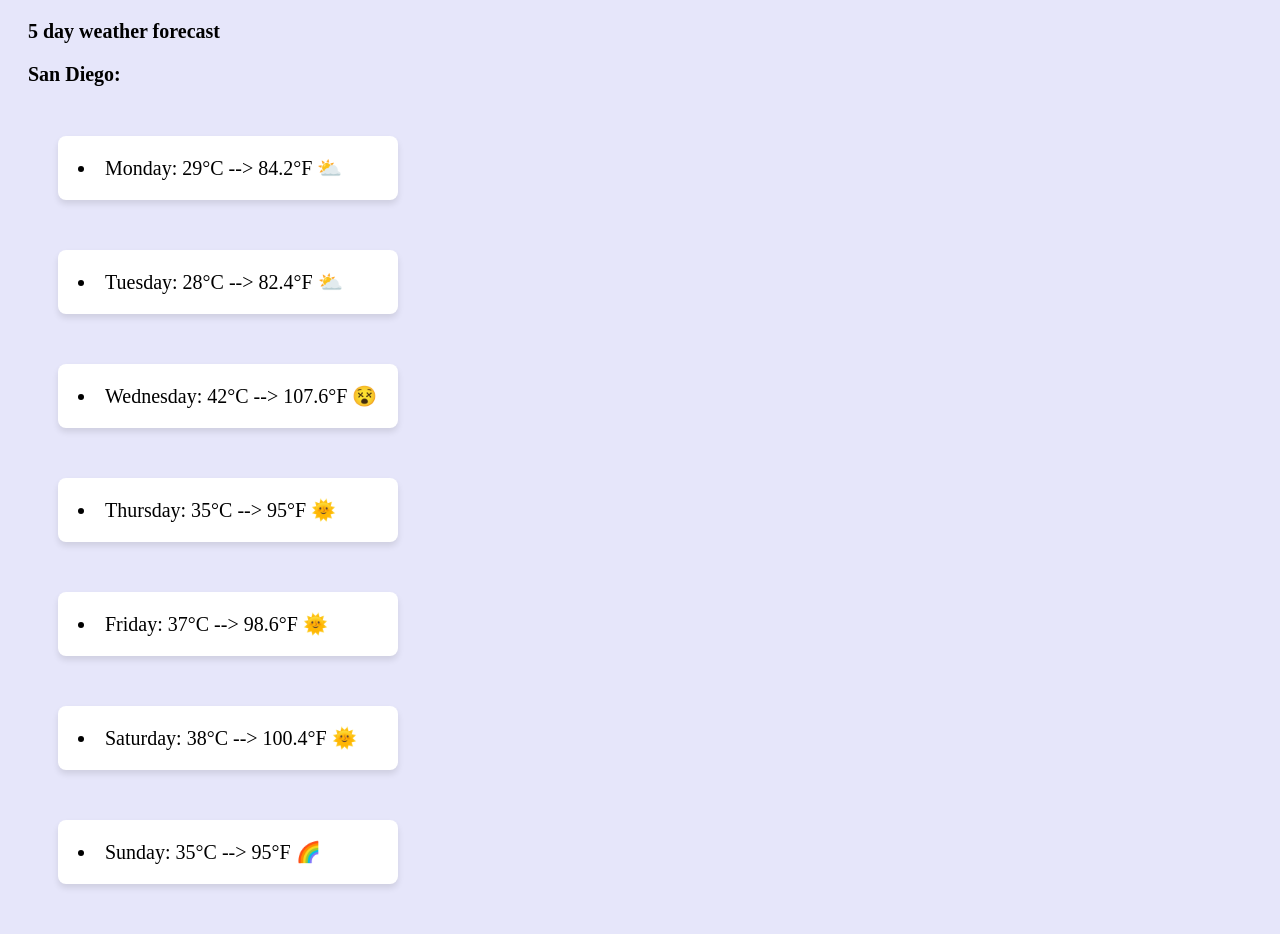
<file: assignment2.html>
<!DOCTYPE html>
<html lang="en">
<head>
    <meta charset="UTF-8">
    <meta name="viewport" content="width=device-width, initial-scale=1.0">
    <link rel="stylesheet" href="assignment2.css">
    <title>Document</title>
</head>
<body>
    <div>
        <h2> 5 day weather forecast</h2>
        <h3>San Diego:</h3>
        <section id="forecast">

        </section>
    </div>

    <script src="./assignment2.js"></script>
</body>
</html>
</file>
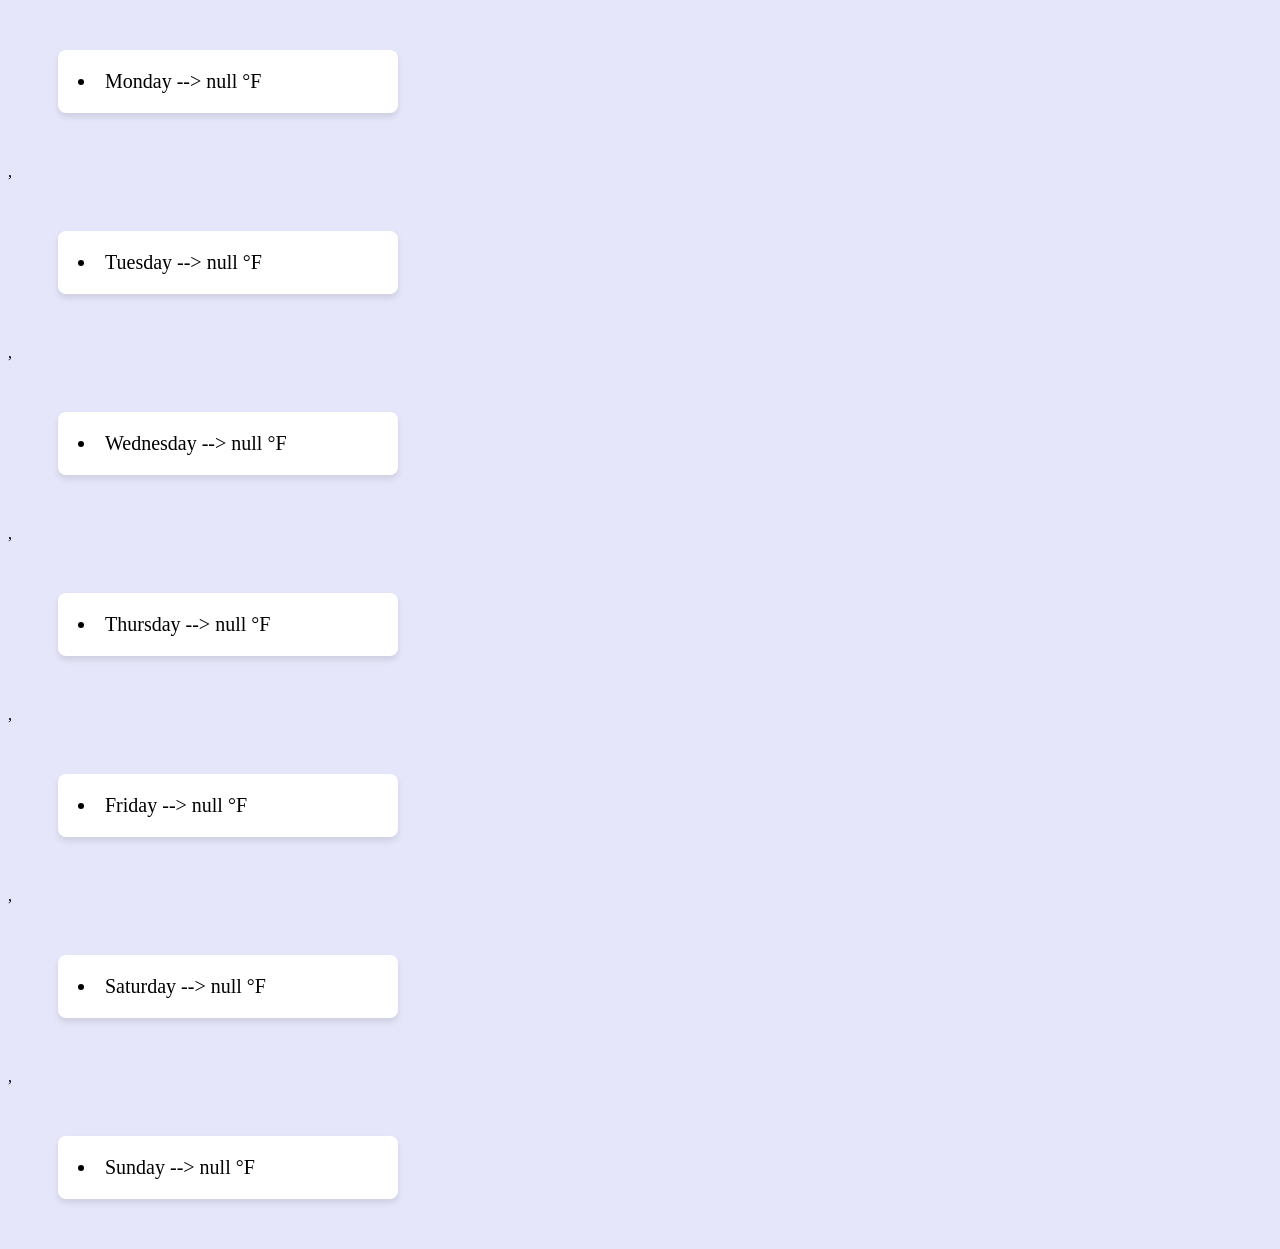
<file: final.html>
<!DOCTYPE html>
<html lang="en">
<head>
    <meta charset="UTF-8">
    <meta name="viewport" content="width=device-width, initial-scale=1.0">
    <link rel="stylesheet" href="assignment2.css">
    <title>Document</title>
</head>
<body>
    <div>
        <Section id="finals">

        </Section>
    </div>
    <script src="./final.js"></script>
</body>
</html>
</file>
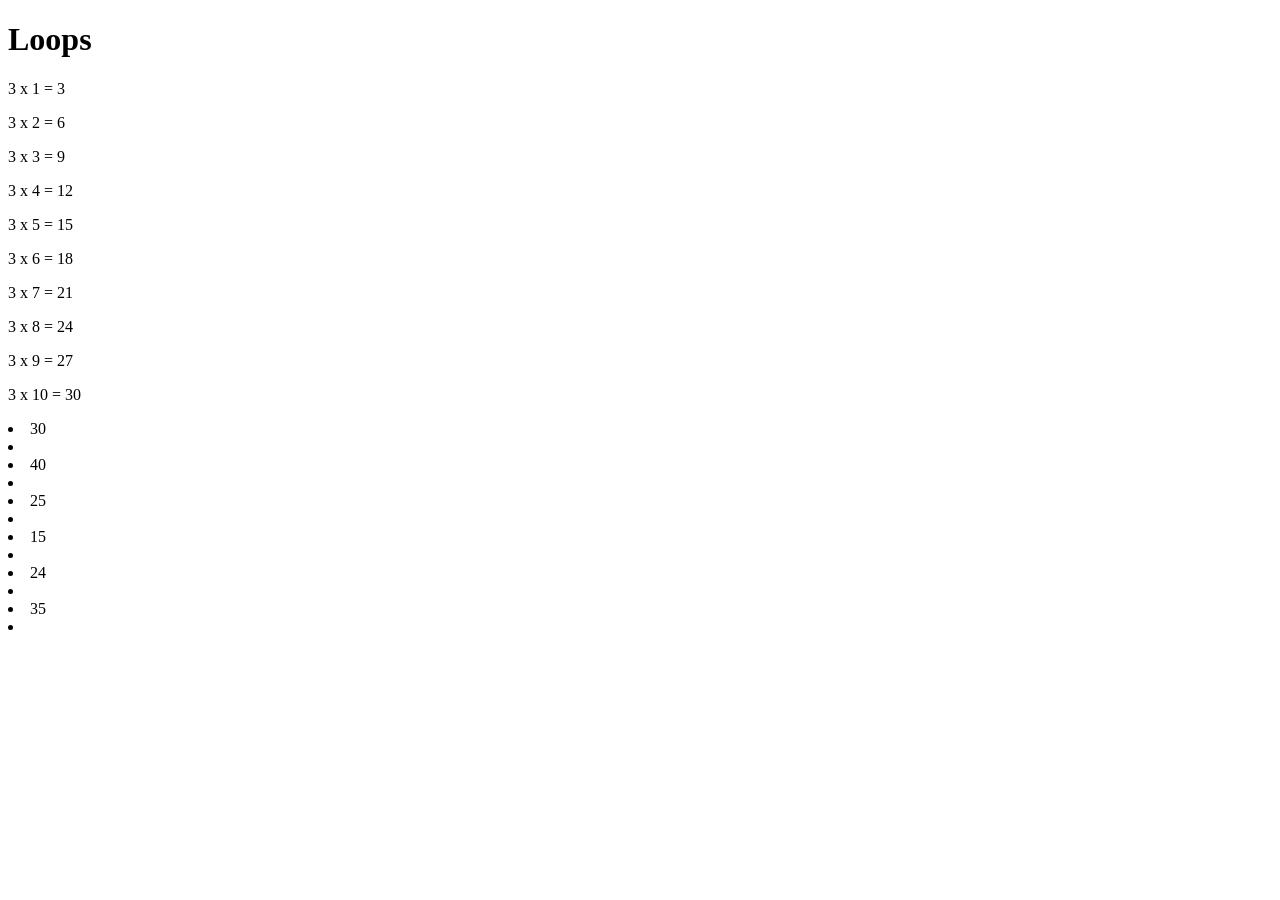
<file: loops.html>
<!DOCTYPE html>
<html lang="en">
<head>
    <meta charset="UTF-8">
    <meta name="viewport" content="width=device-width, initial-scale=1.0">
    <title>Document</title>
</head>
<body>
    <h1>Loops</h1>



    <script src="./loops.js"></script>
</body>
</html>
</file>
<file: assignment2.css>
body{
    font-family:Georgia, 'Times New Roman', Times, serif;
    background-color: lavender;
}
h2{
    font-family: Georgia, 'Times New Roman', Times, serif;
    font-size:20px ;
    font-weight:bold ;
    margin:20px ;
}
h3{
    font-family: Georgia, 'Times New Roman', Times, serif;
    font-size:20px ;
    font-weight:bold ;
    margin:20px ;
}
li{
    background-color:white ;
    width: 300px;
    padding: 20px;
    border-radius: 8px;
    box-shadow: 0 4px 6px rgba(0, 0, 0, 0.1);
    margin:50px ;
    font-size: 20px;
}
.celcius{
    background-color:rgb(82, 35, 194) ;
    
}
.fair{
    background-color:rgb(175, 25, 25) ; 
}
</file>
